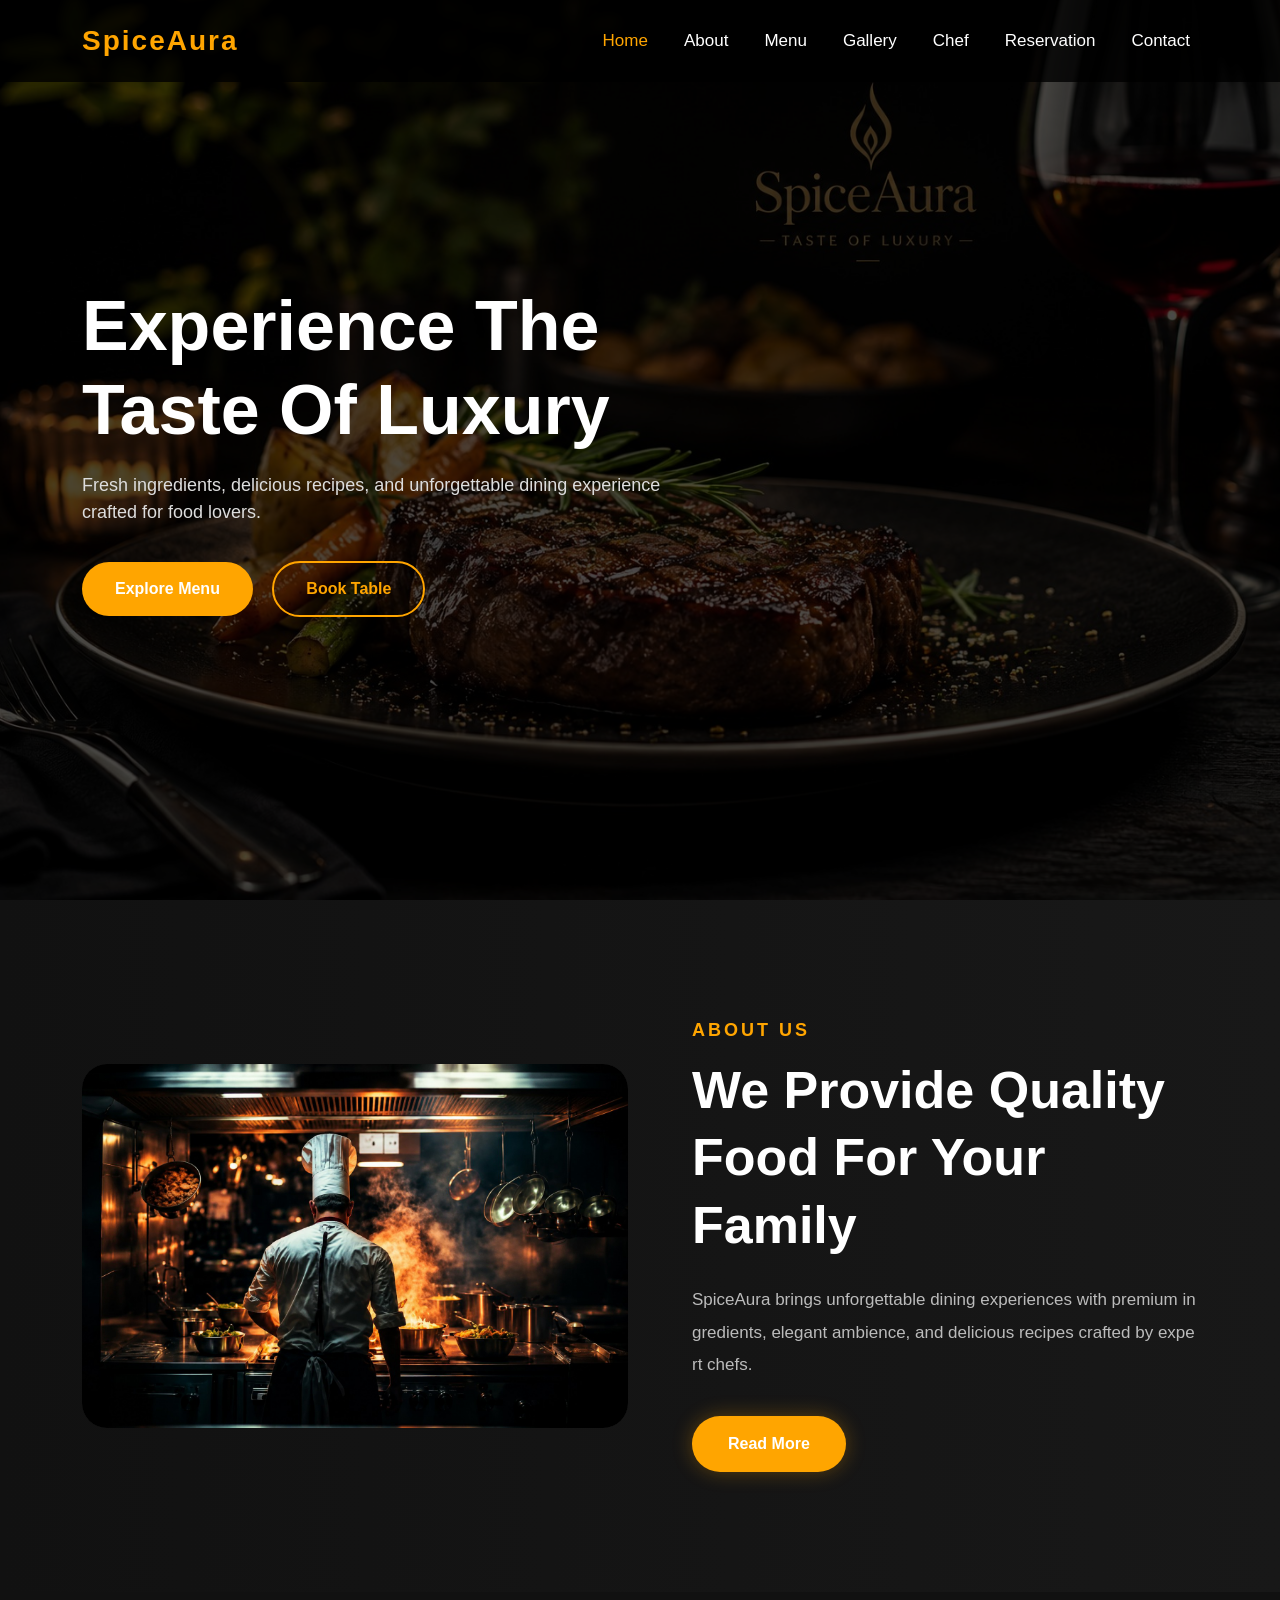
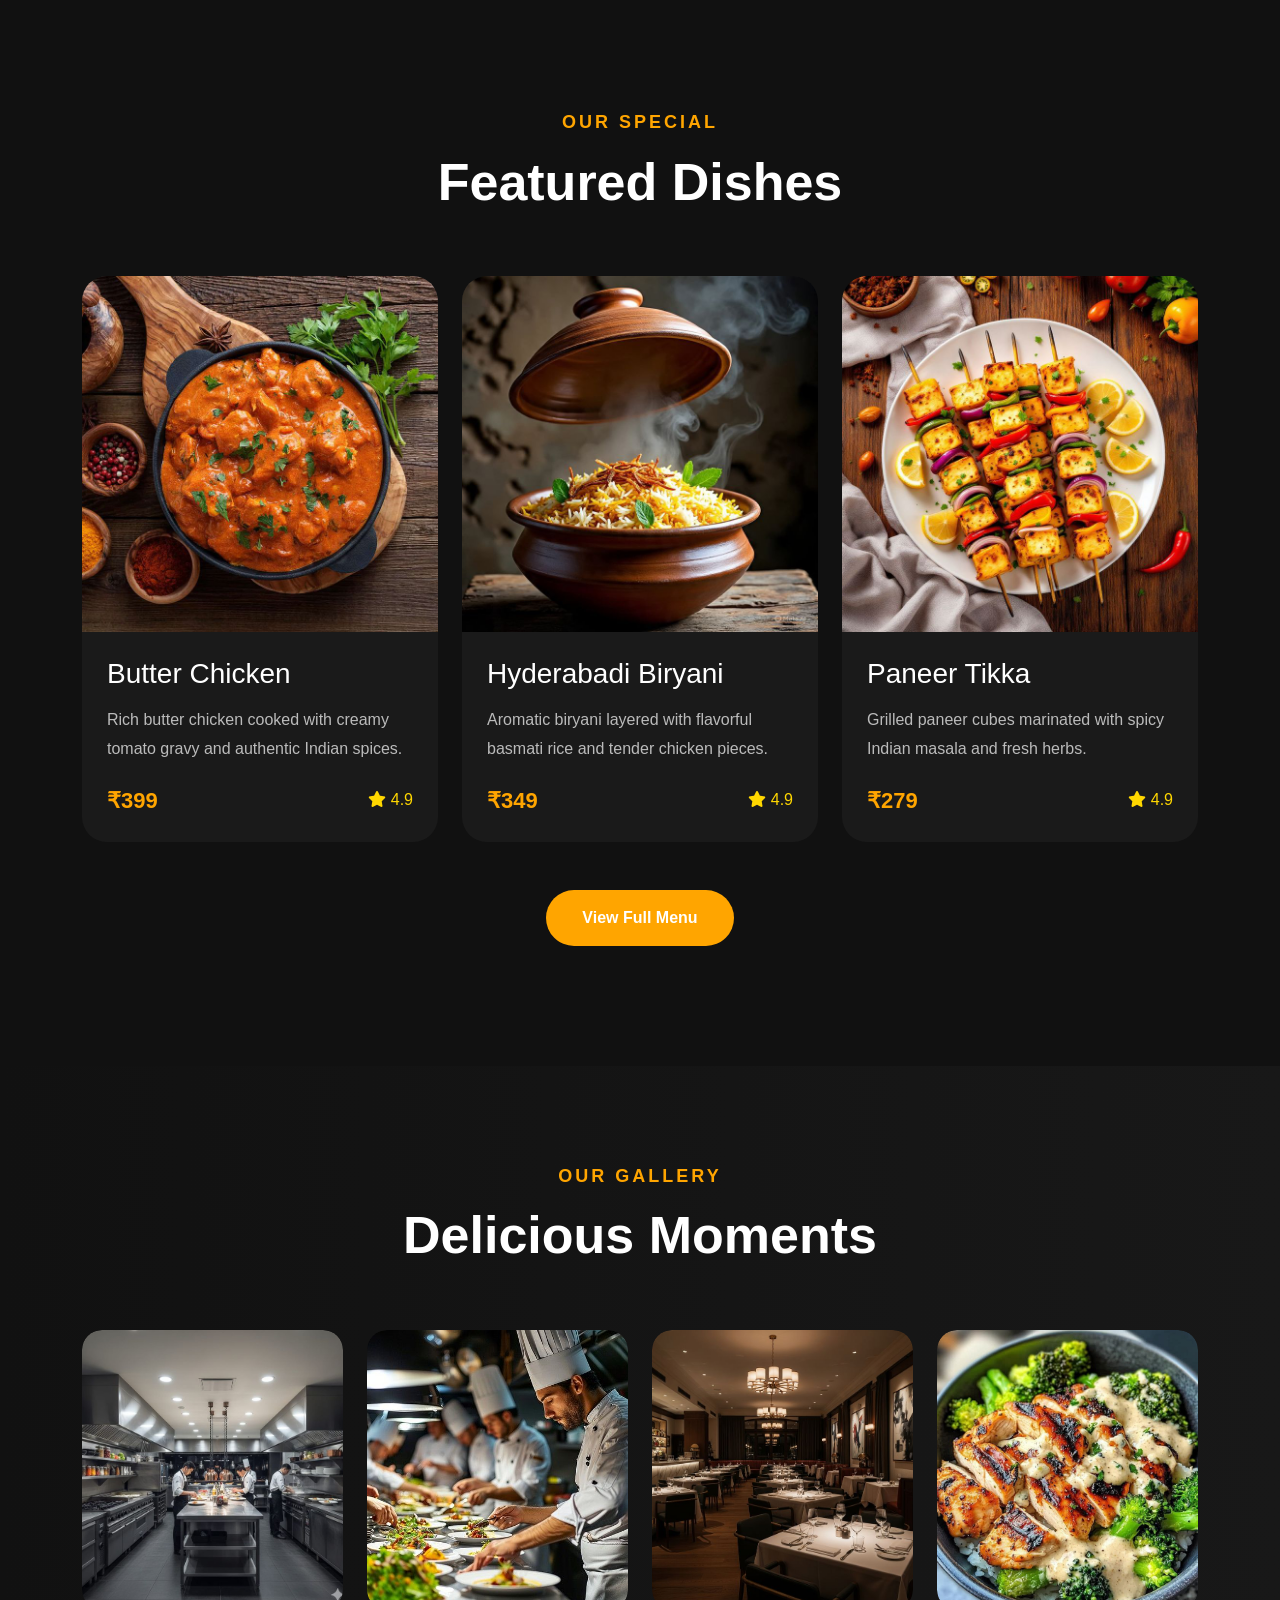
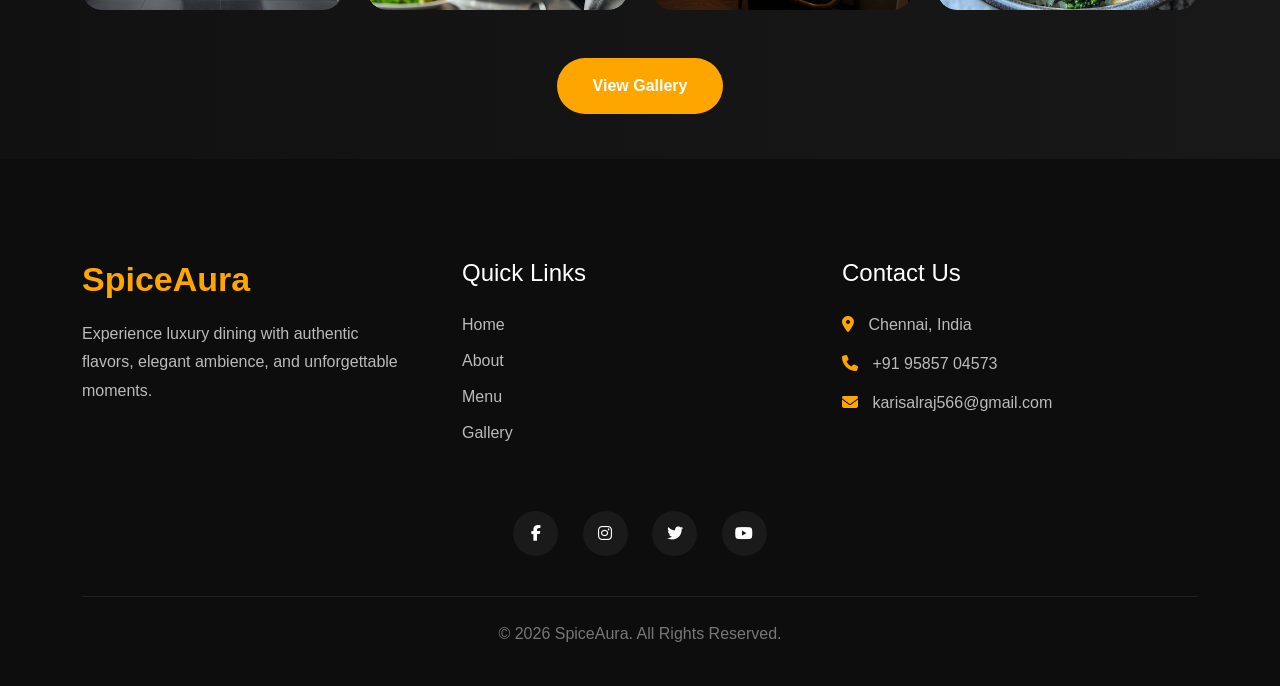
<file: index.html>
<!DOCTYPE html>
<html lang="en">

<head>
    <meta charset="UTF-8">
    <meta name="viewport" content="width=device-width, initial-scale=1.0">

    <title>SpiceAura Restaurant</title>

    <!-- Bootstrap CSS -->
    <link href="https://cdn.jsdelivr.net/npm/bootstrap@5.3.3/dist/css/bootstrap.min.css" rel="stylesheet">

    <!-- Custom CSS -->
    <link rel="stylesheet" href="css/style.css">

    <link rel="stylesheet" href="https://cdnjs.cloudflare.com/ajax/libs/font-awesome/6.5.1/css/all.min.css">
</head>

<body>
    <!-- Navbar Start -->

    <nav class="navbar navbar-expand-lg navbar-dark fixed-top custom-navbar">

        <div class="container">

            <!-- Logo -->

            <a class="navbar-brand logo" href="#">
                SpiceAura
            </a>

            <!-- Mobile Menu Button -->

            <button class="navbar-toggler" type="button" data-bs-toggle="collapse" data-bs-target="#navbarNav">

                <span class="navbar-toggler-icon"></span>

            </button>

            <!-- Navbar Links -->

            <div class="collapse navbar-collapse" id="navbarNav">

                <ul class="navbar-nav ms-auto">

                    <li class="nav-item">
                        <a class="nav-link active" href="index.html">Home</a>
                    </li>

                    <li class="nav-item">
                        <a class="nav-link" href="about.html">About</a>
                    </li>

                    <li class="nav-item">
                        <a class="nav-link" href="menu.html">Menu</a>
                    </li>

                    <li class="nav-item">
                        <a class="nav-link" href="gallery.html">Gallery</a>
                    </li>

                    <li class="nav-item">
                        <a class="nav-link" href="chef.html">Chef</a>
                    </li>

                    <li class="nav-item">
                        <a class="nav-link" href="reservation.html">Reservation</a>
                    </li>

                    <li class="nav-item">
                        <a class="nav-link" href="contact.html">Contact</a>
                    </li>

                </ul>

            </div>

        </div>

    </nav>
    <!-- Mobile Bottom Navbar -->

<div class="mobile-bottom-nav">

    <a href="index.html" class="nav-item-mobile active-mobile">
        <i class="fa-solid fa-house"></i>
        <span>Home</span>
    </a>

    <a href="about.html" class="nav-item-mobile">
        <i class="fa-solid fa-circle-info"></i>
        <span>About</span>
    </a>

    <a href="menu.html" class="nav-item-mobile">
        <i class="fa-solid fa-utensils"></i>
        <span>Menu</span>
    </a>

    <a href="gallery.html" class="nav-item-mobile">
        <i class="fa-solid fa-image"></i>
        <span>Gallery</span>
    </a>

    <a href="chef.html" class="nav-item-mobile">
        <i class="fa-solid fa-user-tie"></i>
        <span>Chef</span>
    </a>

</div>
 <!-- Mobile Bottom Navbar  End -->

<!-- Right Floating Button -->

<div class="floating-wrapper-right">
     <a href="reservation.html" class="floating-btn">

        <i class="fa-solid fa-calendar-check"></i>
    </a>

    <a href="contact.html" class="floating-btn">

        <i class="fa-solid fa-phone"></i>

    </a>

</div>
<!-- Right Floating Button End -->
 
    <!-- Hero Section Start -->

    <section class="hero-section">

        <div class="hero-overlay">

            <div class="container">

                <div class="row align-items-center min-vh-100">

                    <div class="col-lg-7">

                        <h1 class="hero-title">
                            Experience The Taste Of Luxury
                        </h1>

                        <p class="hero-text">
                            Fresh ingredients, delicious recipes, and unforgettable dining experience crafted for food
                            lovers.
                        </p>

                        <div class="hero-buttons">

                            <a href="menu.html" class="btn hero-btn1">
                                Explore Menu
                            </a>

                            <a href="reservation.html" class="btn hero-btn2">
                                Book Table
                            </a>

                        </div>

                    </div>

                </div>

            </div>

        </div>

    </section>

    <!-- Hero Section End -->
    <!-- About Section Start -->

    <section class="about-section">

        <div class="container">

            <div class="row align-items-center">

                <!-- Left Image -->

                <div class="col-lg-6">

                    <div class="about-image">

                        <img src="./images/food/fiery cooking action.jpg" alt="About Image" class="img-fluid">

                    </div>

                </div>

                <!-- Right Content -->

                <div class="col-lg-6">

                    <div class="about-content">

                        <h5 class="section-subtitle">
                            About Us
                        </h5>

                        <h2 class="section-title">
                            We Provide Quality Food For Your Family
                        </h2>

                        <p class="about-text">
                            SpiceAura brings unforgettable dining experiences
                            with premium ingredients, elegant ambience,
                            and delicious recipes crafted by expert chefs.
                        </p>

                        <a href="about.html" class="btn about-btn">
                            Read More
                        </a>

                    </div>

                </div>

            </div>

        </div>

    </section>

    <!-- About Section End -->

    <!-- Featured Dishes Start -->

    <section class="featured-section">

        <div class="container">

            <!-- Section Heading -->

            <div class="section-heading text-center">

                <h5 class="section-subtitle">
                    Our Special
                </h5>

                <h2 class="section-title">
                    Featured Dishes
                </h2>

            </div>

            <div class="row g-4 justify-content-center">

                <!-- Card 1 -->

                <div class="col-lg-4 col-md-6">

                    <div class="food-card">

                        <div class="food-image">

                            <img src="./images/food/Butter Chicken.jpg" alt="Food" class="img-fluid">

                        </div>

                        <div class="food-content">

                            <h3>Butter Chicken</h3>

                            <p>
                                Rich butter chicken cooked with creamy tomato gravy and authentic Indian spices.
                            </p>

                            <div class="food-info">

                                <span class="price">₹399</span>

                                <span class="rating">
                                    <i class="fa-solid fa-star"></i> 4.9
                                </span>

                            </div>

                        </div>

                    </div>

                </div>

                <!-- Card 2 -->

                <div class="col-lg-4 col-md-6">

                    <div class="food-card">

                        <div class="food-image">

                            <img src="./images/food/unique saree vlog.jpg" alt="Food" class="img-fluid">

                        </div>

                        <div class="food-content">

                            <h3>Hyderabadi Biryani</h3>

                            <p>
                                Aromatic biryani layered with flavorful basmati rice and tender chicken pieces.
                            </p>

                            <div class="food-info">

                                <span class="price">₹349</span>

                                <span class="rating">
                                    <i class="fa-solid fa-star"></i> 4.9
                                </span>

                            </div>

                        </div>

                    </div>

                </div>

                <!-- Card 3 -->

                <div class="col-lg-4 col-md-6">

                    <div class="food-card">

                        <div class="food-image">

                            <img src="images/food/Paneer Tikka.jpg" alt="Food" class="img-fluid">

                        </div>

                        <div class="food-content">

                            <h3>Paneer Tikka</h3>

                            <p>
                                Grilled paneer cubes marinated with spicy Indian masala and fresh herbs.
                            </p>

                            <div class="food-info">

                                <span class="price">₹279</span>

                                <span class="rating">
                                    <i class="fa-solid fa-star"></i> 4.9
                                </span>

                            </div>

                        </div>

                    </div>

                </div>

            </div>

            <!-- Button -->

            <div class="text-center mt-5">

                <a href="menu.html" class="btn menu-btn">
                    View Full Menu
                </a>

            </div>

        </div>

    </section>

    <!-- Featured Dishes End -->

    <!-- Gallery Section Start -->

<section class="gallery-section">

    <div class="container">

        <!-- Heading -->

        <div class="section-heading text-center">

            <h5 class="section-subtitle">
                Our Gallery
            </h5>

            <h2 class="section-title">
                Delicious Moments
            </h2>

        </div>

        <!-- Gallery Grid -->

        <div class="row g-4">

            <!-- Image 1 -->

            <div class="col-lg-3 col-md-6">

                <div class="gallery-item">

                    <img src="./images/gallery/kitchen.jpg" alt="Gallery" class="img-fluid">

                </div>

            </div>

            <!-- Image 2 -->

            <div class="col-lg-3 col-md-6">

                <div class="gallery-item">

                    <img src="./images/gallery/Chefs Preparing.jpg" alt="Gallery" class="img-fluid">

                </div>

            </div>

            <!-- Image 3 -->

            <div class="col-lg-3 col-md-6">

                <div class="gallery-item">

                    <img src="./images/gallery/dining tables.jpg" alt="Gallery" class="img-fluid">

                </div>

            </div>

            <!-- Image 4 -->

            <div class="col-lg-3 col-md-6">

                <div class="gallery-item">

                    <img src="./images/gallery/food.jpg" alt="Gallery" class="img-fluid">

                </div>

            </div>

        </div>

        <!-- Button -->

        <div class="text-center mt-5">

            <a href="gallery.html" class="btn gallery-btn">
                View Gallery
            </a>

        </div>

    </div>

</section>

<!-- Gallery Section End -->
 <!-- Footer Start -->

<footer class="footer-section">

    <div class="container">

        <div class="row">

            <!-- Logo & About -->

            <div class="col-lg-4 col-md-6">

                <div class="footer-box">

                    <h2 class="footer-logo">
                        SpiceAura
                    </h2>

                    <p class="footer-text">
                        Experience luxury dining with authentic flavors,
                        elegant ambience, and unforgettable moments.
                    </p>

                </div>

            </div>

            <!-- Quick Links -->

            <div class="col-lg-4 col-md-6">

                <div class="footer-box">

                    <h3 class="footer-title">
                        Quick Links
                    </h3>

                    <ul class="footer-links">

                        <li><a href="index.html">Home</a></li>

                        <li><a href="about.html">About</a></li>

                        <li><a href="menu.html">Menu</a></li>

                        <li><a href="gallery.html">Gallery</a></li>

                    </ul>

                </div>

            </div>

            <!-- Contact -->

            <div class="col-lg-4 col-md-12">

                <div class="footer-box">

                    <h3 class="footer-title">
                        Contact Us
                    </h3>

                    <p class="footer-contact">
                        <i class="fa-solid fa-location-dot"></i>
                        Chennai, India
                    </p>

                    <p class="footer-contact">
                        <i class="fa-solid fa-phone"></i>
                        +91 95857 04573
                    </p>

                    <p class="footer-contact">
                        <i class="fa-solid fa-envelope"></i>
                        karisalraj566@gmail.com
                    </p>

                </div>

            </div>

        </div>

        <!-- Social Icons -->

        <div class="footer-social text-center">

            <a href="https://www.facebook.com/"><i class="fa-brands fa-facebook-f"></i></a>

            <a href="https://www.instagram.com/accounts/login/?hl=en"><i class="fa-brands fa-instagram"></i></a>

            <a href="https://x.com/"><i class="fa-brands fa-twitter"></i></a>

            <a href="https://www.youtube.com/"><i class="fa-brands fa-youtube"></i></a>

        </div>

        <!-- Copyright -->

        <div class="footer-bottom text-center">

            <p>
                © 2026 SpiceAura. All Rights Reserved.
            </p>

        </div>

    </div>

</footer>

<!-- Footer End -->

    <!-- Bootstrap JS -->
    <script src="https://cdn.jsdelivr.net/npm/bootstrap@5.3.3/dist/js/bootstrap.bundle.min.js"></script>

</body>

</html>
</file>
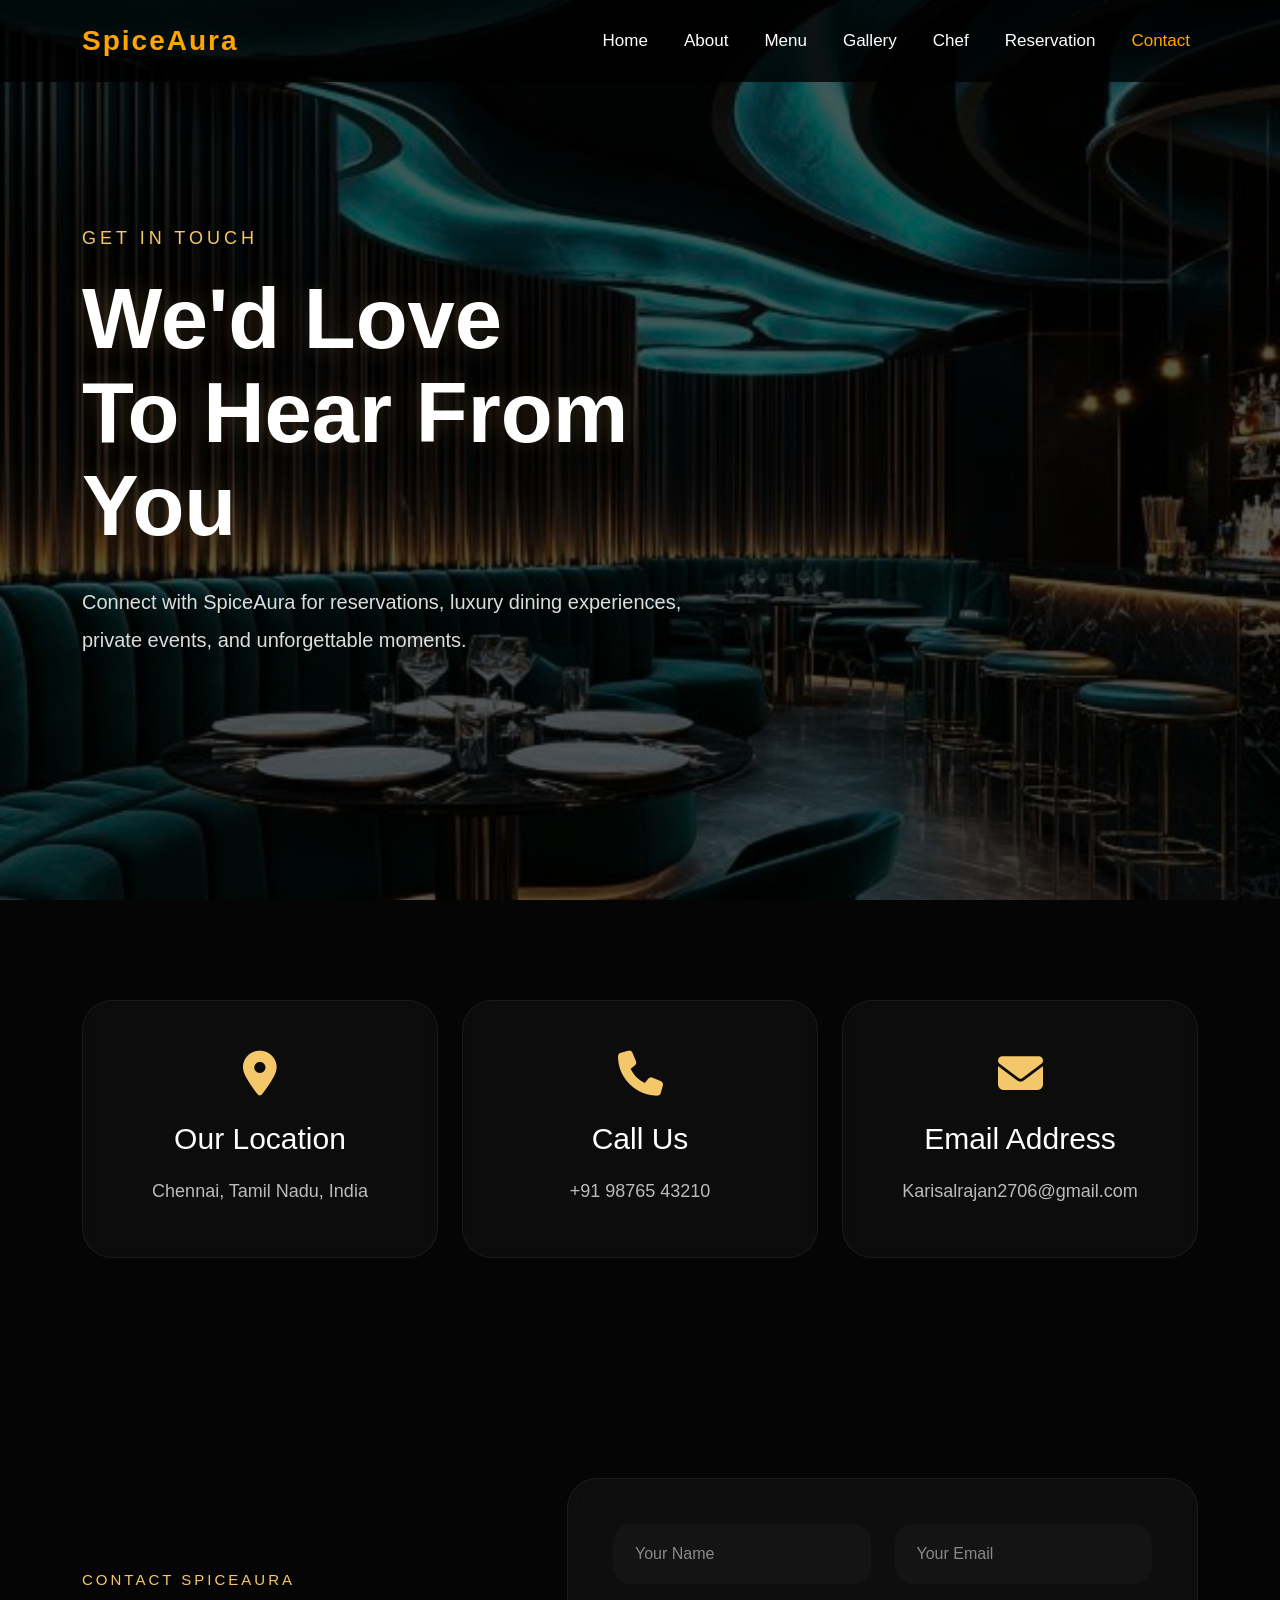
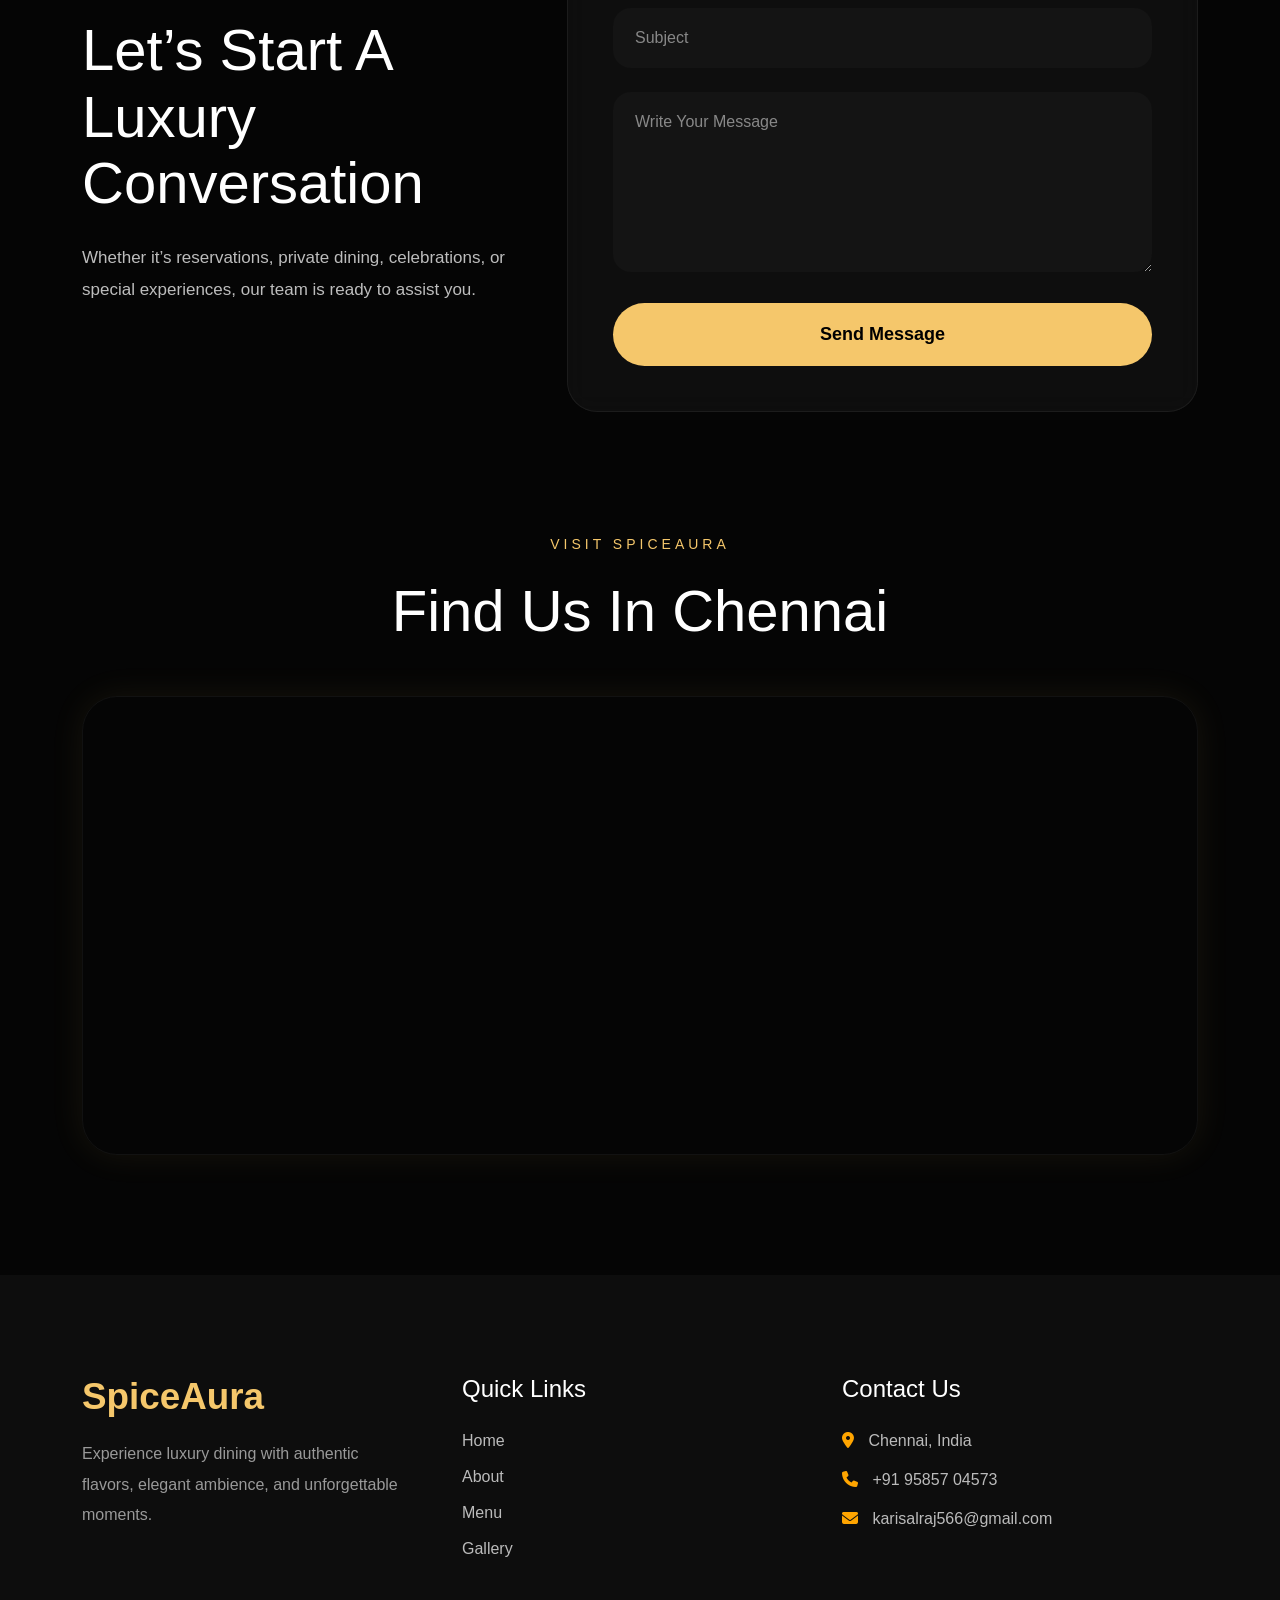
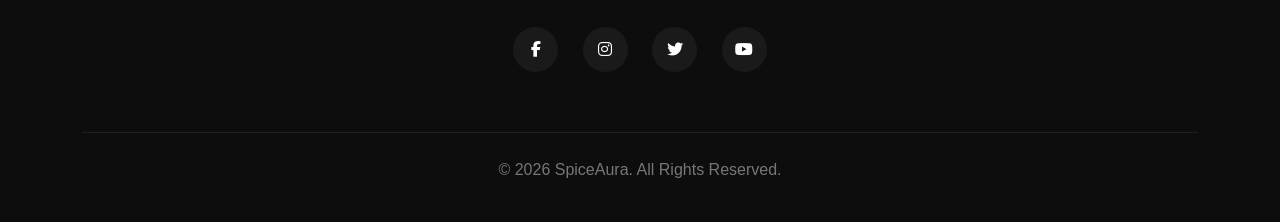
<file: contact.html>
<!DOCTYPE html>
<html lang="en">

<head>
    <meta charset="UTF-8">
    <meta name="viewport" content="width=device-width, initial-scale=1.0">

    <title>SpiceAura Restaurant</title>

    <!-- Bootstrap CSS -->
    <link href="https://cdn.jsdelivr.net/npm/bootstrap@5.3.3/dist/css/bootstrap.min.css" rel="stylesheet">
    <link rel="stylesheet" href="https://cdn.jsdelivr.net/npm/bootstrap-icons@1.11.3/font/bootstrap-icons.min.css">

    <!-- Custom CSS -->
    <link rel="stylesheet" href="./css/style.css">
    <link rel="stylesheet" href="./css/menu.css">
    <link rel="stylesheet" href="./css/gallery.css">
    <link rel="stylesheet" href="./css/contact.css">

    <link rel="stylesheet" href="https://cdnjs.cloudflare.com/ajax/libs/font-awesome/6.5.1/css/all.min.css">
</head>

<body>
    <!-- Navbar Start -->

    <nav class="navbar navbar-expand-lg navbar-dark fixed-top custom-navbar">

        <div class="container">

            <!-- Logo -->

            <a class="navbar-brand logo" href="#">
                SpiceAura
            </a>

            <!-- Mobile Menu Button -->

            <button class="navbar-toggler" type="button" data-bs-toggle="collapse" data-bs-target="#navbarNav">

                <span class="navbar-toggler-icon"></span>

            </button>

            <!-- Navbar Links -->

            <div class="collapse navbar-collapse" id="navbarNav">

                <ul class="navbar-nav ms-auto">

                    <li class="nav-item">
                        <a class="nav-link " href="index.html">Home</a>
                    </li>

                    <li class="nav-item">
                        <a class="nav-link" href="about.html">About</a>
                    </li>

                    <li class="nav-item">
                        <a class="nav-link" href="menu.html">Menu</a>
                    </li>

                    <li class="nav-item">
                        <a class="nav-link " href="gallery.html">Gallery</a>
                    </li>

                    <li class="nav-item">
                        <a class="nav-link " href="chef.html">Chef</a>
                    </li>

                    <li class="nav-item">
                        <a class="nav-link" href="reservation.html">Reservation</a>
                    </li>

                    <li class="nav-item">
                        <a class="nav-link active" href="contact.html">Contact</a>
                    </li>

                </ul>

            </div>

        </div>

    </nav>
    <!-- Mobile Bottom Navbar -->

    <div class="mobile-bottom-nav">

        <a href="index.html" class="nav-item-mobile ">
            <i class="fa-solid fa-house"></i>
            <span>Home</span>
        </a>

        <a href="about.html" class="nav-item-mobile">
            <i class="fa-solid fa-circle-info"></i>
            <span>About</span>
        </a>

        <a href="menu.html" class="nav-item-mobile">
            <i class="fa-solid fa-utensils"></i>
            <span>Menu</span>
        </a>

        <a href="gallery.html" class="nav-item-mobile">
            <i class="fa-solid fa-image"></i>
            <span>Gallery</span>
        </a>

        <a href="chef.html" class="nav-item-mobile ">
            <i class="fa-solid fa-user-tie"></i>
            <span>Chef</span>
        </a>

    </div>
    <!-- Mobile Bottom Navbar  End -->

    <!-- Right Floating Button -->

    <div class="floating-wrapper-right">
        <a href="reservation.html" class="floating-btn">

            <i class="fa-solid fa-calendar-check"></i>
        </a>

        <a href="contact.html" class="floating-btn active-floating">

            <i class="fa-solid fa-phone"></i>

        </a>

    </div>
    <!-- Right Floating Button End -->
    <!-- Navbar End -->
    <!-- CONTACT HERO SECTION -->

    <section class="contact-hero">

        <div class="contact-overlay"></div>

        <div class="container">

            <div class="contact-content">

                <p class="contact-tag">
                    GET IN TOUCH
                </p>

                <h1>
                    We'd Love <br>
                    To Hear From You
                </h1>

                <p class="contact-text">
                    Connect with SpiceAura for reservations, luxury dining
                    experiences, private events, and unforgettable moments.
                </p>

            </div>

        </div>

    </section>
    <!-- CONTACT INFO SECTION -->

    <section class="contact-info-section">

        <div class="container">

            <div class="row g-4">

                <!-- CARD 1 -->

                <div class="col-lg-4 col-md-6">

                    <div class="contact-card">

                        <i class="fa-solid fa-location-dot"></i>

                        <h3>Our Location</h3>

                        <p>
                            Chennai, Tamil Nadu, India
                        </p>

                    </div>

                </div>

                <!-- CARD 2 -->

                <div class="col-lg-4 col-md-6">

                    <div class="contact-card">

                        <i class="fa-solid fa-phone"></i>

                        <h3>Call Us</h3>

                        <p>
                            +91 98765 43210
                        </p>

                    </div>

                </div>

                <!-- CARD 3 -->

                <div class="col-lg-4 col-md-12">

                    <div class="contact-card">

                        <i class="fa-solid fa-envelope"></i>

                        <h3>Email Address</h3>

                        <p>
                            Karisalrajan2706@gmail.com
                        </p>

                    </div>

                </div>

            </div>

        </div>

    </section>
    <!-- CONTACT FORM SECTION -->

    <section class="contact-form-section">

        <div class="container">

            <div class="row align-items-center g-5">

                <!-- LEFT -->

                <div class="col-lg-5">

                    <div class="contact-left">

                        <span>CONTACT SPICEAURA</span>

                        <h2>
                            Let’s Start A Luxury Conversation
                        </h2>

                        <p>
                            Whether it’s reservations, private dining,
                            celebrations, or special experiences,
                            our team is ready to assist you.
                        </p>

                    </div>

                </div>

                <!-- RIGHT -->

                <div class="col-lg-7">

                    <div class="contact-form-box">

                        <form>

                            <div class="row g-4">

                                <div class="col-md-6">

                                    <input type="text" placeholder="Your Name">

                                </div>

                                <div class="col-md-6">

                                    <input type="email" placeholder="Your Email">

                                </div>

                                <div class="col-md-12">

                                    <input type="text" placeholder="Subject">

                                </div>

                                <div class="col-md-12">

                                    <textarea rows="6" placeholder="Write Your Message"></textarea>

                                </div>

                                <div class="col-md-12">

                                    <button type="submit">
                                        Send Message
                                    </button>

                                </div>

                            </div>

                        </form>

                    </div>

                </div>

            </div>

        </div>

    </section>
    <!-- ================= MAP SECTION ================= -->

    <section class="map-section">

        <div class="container">

            <!-- HEADING -->

            <div class="map-title text-center">

                <span>VISIT SPICEAURA</span>

                <h2>Find Us In Chennai</h2>

            </div>

            <!-- MAP -->

            <div class="map-wrapper">

                <iframe
                    src="https://www.google.com/maps/embed?pb=!1m18!1m12!1m3!1d268190.20406948583!2d80.04386198483355!3d13.047473317685949!2m3!1f0!2f0!3f0!3m2!1i1024!2i768!4f13.1!3m3!1m2!1s0x3a5265ea4f7d3361%3A0x6e61a70b6863d433!2sChennai%2C%20Tamil%20Nadu!5e1!3m2!1sen!2sin!4v1779480587640!5m2!1sen!2sin"
                    style="border:0;" allowfullscreen="" loading="lazy"
                    referrerpolicy="no-referrer-when-downgrade"></iframe>

            </div>

        </div>

    </section>
    <!-- Footer Start -->

    <footer class="footer-section">

        <div class="container">

            <div class="row">

                <!-- Logo & About -->

                <div class="col-lg-4 col-md-6">

                    <div class="footer-box">

                        <h2 class="footer-logo">
                            SpiceAura
                        </h2>

                        <p class="footer-text">
                            Experience luxury dining with authentic flavors,
                            elegant ambience, and unforgettable moments.
                        </p>

                    </div>

                </div>

                <!-- Quick Links -->

                <div class="col-lg-4 col-md-6">

                    <div class="footer-box">

                        <h3 class="footer-title">
                            Quick Links
                        </h3>

                        <ul class="footer-links">

                            <li><a href="index.html">Home</a></li>

                            <li><a href="about.html">About</a></li>

                            <li><a href="menu.html">Menu</a></li>

                            <li><a href="gallery.html">Gallery</a></li>

                        </ul>

                    </div>

                </div>

                <!-- Contact -->

                <div class="col-lg-4 col-md-12">

                    <div class="footer-box">

                        <h3 class="footer-title">
                            Contact Us
                        </h3>

                        <p class="footer-contact">
                            <i class="fa-solid fa-location-dot"></i>
                            Chennai, India
                        </p>

                        <p class="footer-contact">
                            <i class="fa-solid fa-phone"></i>
                            +91 95857 04573
                        </p>

                        <p class="footer-contact">
                            <i class="fa-solid fa-envelope"></i>
                            karisalraj566@gmail.com
                        </p>

                    </div>

                </div>

            </div>

            <!-- Social Icons -->

            <div class="footer-social text-center">

                <a href="https://www.facebook.com/"><i class="fa-brands fa-facebook-f"></i></a>

                <a href="https://www.instagram.com/accounts/login/?hl=en"><i class="fa-brands fa-instagram"></i></a>

                <a href="https://x.com/"><i class="fa-brands fa-twitter"></i></a>

                <a href="https://www.youtube.com/"><i class="fa-brands fa-youtube"></i></a>

            </div>

            <!-- Copyright -->

            <div class="footer-bottom text-center">

                <p>
                    © 2026 SpiceAura. All Rights Reserved.
                </p>

            </div>

        </div>

    </footer>

    <!-- Bootstrap JS -->
    <script src="https://cdn.jsdelivr.net/npm/bootstrap@5.3.3/dist/js/bootstrap.bundle.min.js"></script>

</body>
</file>
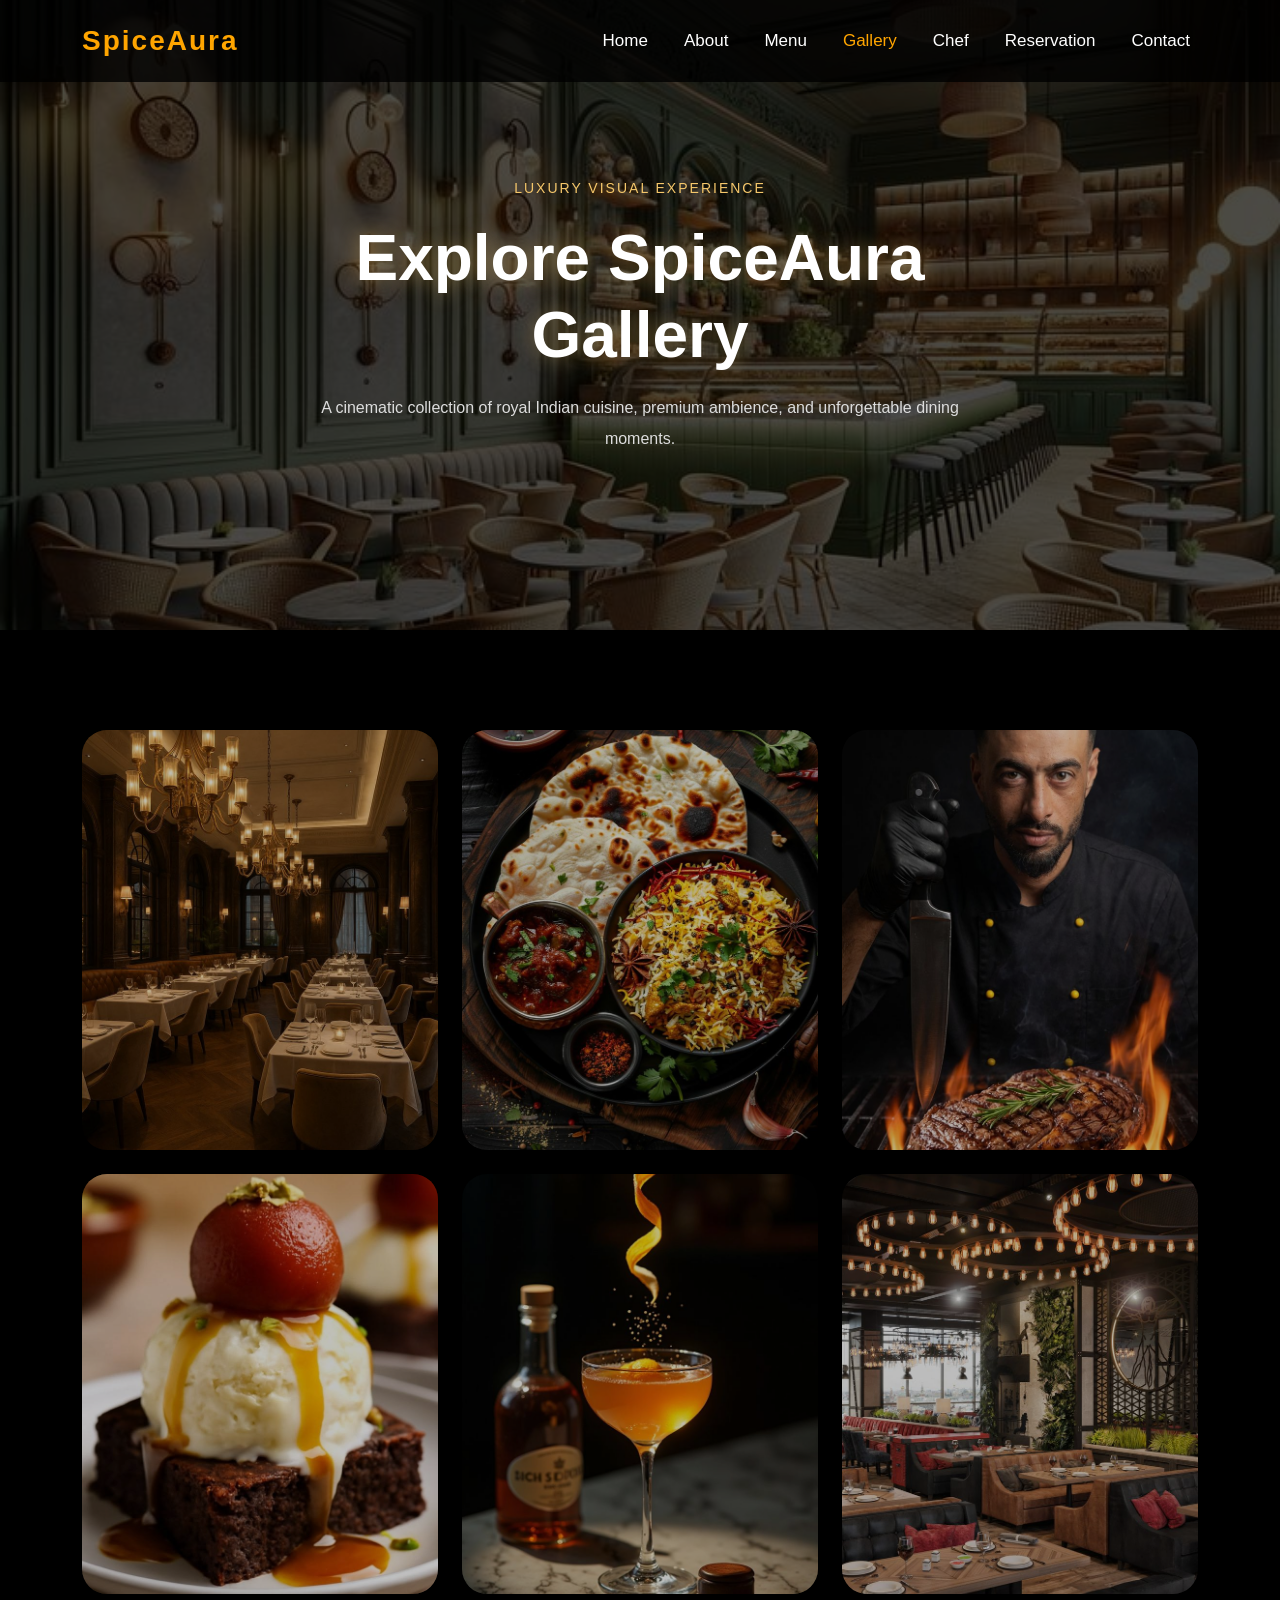
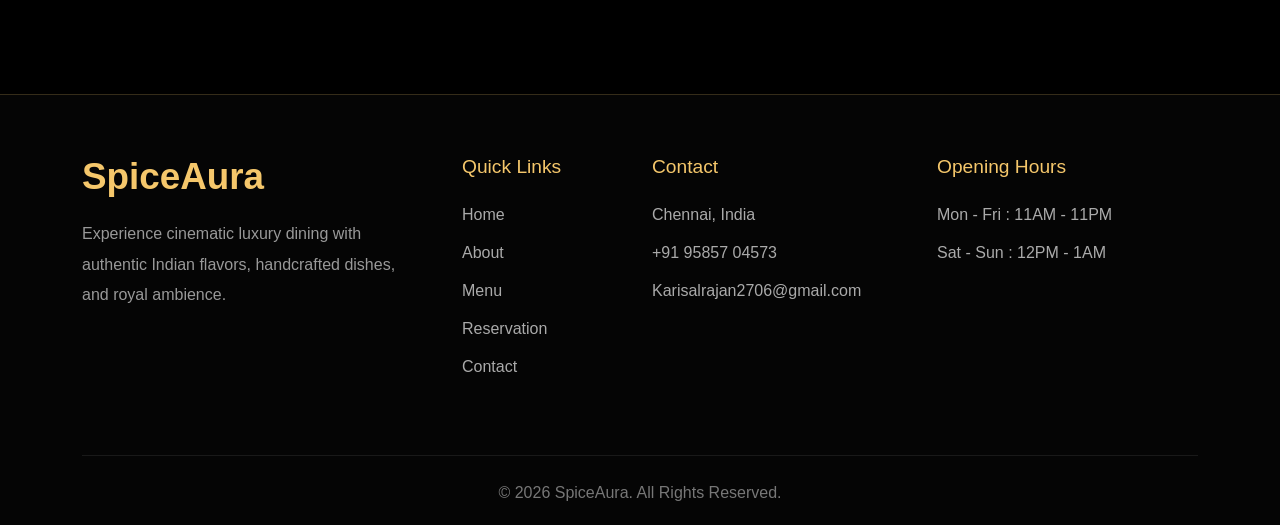
<file: gallery.html>
<!DOCTYPE html>
<html lang="en">

<head>
    <meta charset="UTF-8">
    <meta name="viewport" content="width=device-width, initial-scale=1.0">

    <title>SpiceAura Restaurant</title>

    <!-- Bootstrap CSS -->
    <link href="https://cdn.jsdelivr.net/npm/bootstrap@5.3.3/dist/css/bootstrap.min.css" rel="stylesheet">

    <!-- Custom CSS -->
    <link rel="stylesheet" href="./css/style.css">
    <link rel="stylesheet" href="./css/menu.css">
     <link rel="stylesheet" href="./css/gallery.css">

    <link rel="stylesheet" href="https://cdnjs.cloudflare.com/ajax/libs/font-awesome/6.5.1/css/all.min.css">
</head>
<body>
    <!-- Navbar Start -->

    <nav class="navbar navbar-expand-lg navbar-dark fixed-top custom-navbar">

        <div class="container">

            <!-- Logo -->

            <a class="navbar-brand logo" href="#">
                SpiceAura
            </a>

            <!-- Mobile Menu Button -->

            <button class="navbar-toggler" type="button" data-bs-toggle="collapse" data-bs-target="#navbarNav">

                <span class="navbar-toggler-icon"></span>

            </button>

            <!-- Navbar Links -->

            <div class="collapse navbar-collapse" id="navbarNav">

                <ul class="navbar-nav ms-auto">

                    <li class="nav-item">
                        <a class="nav-link " href="index.html">Home</a>
                    </li>

                    <li class="nav-item">
                        <a class="nav-link" href="about.html">About</a>
                    </li>

                    <li class="nav-item">
                        <a class="nav-link" href="menu.html">Menu</a>
                    </li>

                    <li class="nav-item">
                        <a class="nav-link active" href="gallery.html">Gallery</a>
                    </li>

                    <li class="nav-item">
                        <a class="nav-link" href="chef.html">Chef</a>
                    </li>

                    <li class="nav-item">
                        <a class="nav-link" href="reservation.html">Reservation</a>
                    </li>

                    <li class="nav-item">
                        <a class="nav-link" href="contact.html">Contact</a>
                    </li>

                </ul>

            </div>

        </div>

    </nav>
    <!-- Mobile Bottom Navbar -->

<div class="mobile-bottom-nav">

    <a href="index.html" class="nav-item-mobile ">
        <i class="fa-solid fa-house"></i>
        <span>Home</span>
    </a>

    <a href="about.html" class="nav-item-mobile">
        <i class="fa-solid fa-circle-info"></i>
        <span>About</span>
    </a>

    <a href="menu.html" class="nav-item-mobile">
        <i class="fa-solid fa-utensils"></i>
        <span>Menu</span>
    </a>

    <a href="gallery.html" class="nav-item-mobile active-mobile">
        <i class="fa-solid fa-image"></i>
        <span>Gallery</span>
    </a>

    <a href="chef.html" class="nav-item-mobile">
        <i class="fa-solid fa-user-tie"></i>
        <span>Chef</span>
    </a>

</div>
 <!-- Mobile Bottom Navbar  End -->

<!-- Right Floating Button -->

<div class="floating-wrapper-right">
     <a href="reservation.html" class="floating-btn">

        <i class="fa-solid fa-calendar-check"></i>
    </a>

    <a href="contact.html" class="floating-btn">

        <i class="fa-solid fa-phone"></i>

    </a>

</div>
<!-- Right Floating Button End -->
<!-- Navbar End -->
 <!-- ================= GALLERY HERO ================= -->

<section class="gallery-hero">

    <div class="gallery-overlay"></div>

    <div class="container">

        <div class="gallery-content">

            <span>
                Luxury Visual Experience
            </span>

            <h1>
                Explore SpiceAura Gallery
            </h1>

            <p>
                A cinematic collection of royal Indian cuisine,
                premium ambience, and unforgettable dining moments.
            </p>

        </div>

    </div>

</section>
<section class="gallery-grid-section">
    <div class="container">

    <div class="row g-4">

        <div class="col-lg-4 col-md-6">

            <div class="gallery-card">

                <img src="./images/gallery/design _ restaurant_.jpg" class="img-fluid" alt="Gallery Image">

            </div>

        </div>

        <div class="col-lg-4 col-md-6">

            <div class="gallery-card">

                <img src="./images/gallery/indian Fine Dining.jpg" class="img-fluid" alt="Gallery Image">

            </div>

        </div>

        <div class="col-lg-4 col-md-6">

            <div class="gallery-card">

                <img src="./images/gallery/Culinary Chef.jpg" class="img-fluid" alt="Gallery Image">

            </div>

        </div>

        <div class="col-lg-4 col-md-6">

            <div class="gallery-card">

                <img src="./images/gallery/Indian Desserts.jpg" class="img-fluid" alt="Gallery Image">

            </div>

        </div>

        <div class="col-lg-4 col-md-6">

            <div class="gallery-card">

                <img src="./images/gallery/Mocktails _Drinks.jpg" class="img-fluid" alt="Gallery Image">

            </div>

        </div>

        <div class="col-lg-4 col-md-6">

            <div class="gallery-card">

                <img src="./images/gallery/Royal Indian Ambience.jpg" class="img-fluid" alt="Gallery Image">

            </div>

        </div>

    </div>

</div>

</section>
<!-- ================= FOOTER ================= -->

<footer class="footer">

    <div class="container">

        <div class="row gy-5">

            <!-- LOGO -->

            <div class="col-lg-4 col-md-6">

                <h2 class="footer-logo">
                    SpiceAura
                </h2>

                <p class="footer-text">
                    Experience cinematic luxury dining with authentic Indian flavors, handcrafted dishes, and royal ambience.
                </p>

            </div>

            <!-- QUICK LINKS -->

            <div class="col-lg-2 col-md-6">

                <h4>Quick Links</h4>

                <ul>

                    <li><a href="index.html">Home</a></li>

                    <li><a href="about.html">About</a></li>

                    <li><a href="menu.html">Menu</a></li>

                    <li><a href="reservation.html">Reservation</a></li>

                    <li><a href="contact.html">Contact</a></li>

                </ul>

            </div>

            <!-- CONTACT -->

            <div class="col-lg-3 col-md-6">

                <h4>Contact</h4>

                <ul>

                    <li>Chennai, India</li>

                    <li>+91 95857 04573</li>

                    <li>Karisalrajan2706@gmail.com</li>

                </ul>

            </div>

            <!-- OPENING HOURS -->

            <div class="col-lg-3 col-md-6">

                <h4>Opening Hours</h4>

                <ul>

                    <li>Mon - Fri : 11AM - 11PM</li>

                    <li>Sat - Sun : 12PM - 1AM</li>

                </ul>

            </div>

        </div>

        <!-- COPYRIGHT -->

        <div class="footer-bottom">

            <p>
                © 2026 SpiceAura. All Rights Reserved.
            </p>

        </div>

    </div>

</footer>




  <!-- Bootstrap JS -->
    <script src="https://cdn.jsdelivr.net/npm/bootstrap@5.3.3/dist/js/bootstrap.bundle.min.js"></script>

</body>
</file>
<file: css/style.css>
/* =========================
   Global Styles
========================= */

* {
    margin: 0;
    padding: 0;
    box-sizing: border-box;
}

body {
    background-color: #111;
    color: white;
    font-family: Arial, Helvetica, sans-serif;
}


/* =========================
   Navbar
========================= */

.custom-navbar {
    background-color: rgba(0, 0, 0, 0.8);
    padding: 15px 0;
}

.logo {
    font-size: 28px;
    font-weight: bold;
    color: orange !important;
    letter-spacing: 2px;
}

.navbar-nav .nav-link {
    color: white !important;
    margin-left: 20px;
    font-size: 17px;
    transition: 0.3s;
}

.navbar-nav .nav-link:hover {
    color: orange !important;
}

.navbar-nav .nav-link.active {
    color: orange !important;
}


/* =========================
   Mobile Bottom Navbar
========================= */

.mobile-bottom-nav {
    display: none;
}

/* Floating Buttons */
.floating-wrapper-right {
    display: none;
}

/* =========================
   Hero Section
========================= */

.hero-section {
    background: url('../images/hero/hero-bg.jpg');
    background-size: cover;
    background-repeat: no-repeat;
    background-position: center;
    height: 100vh;
    position: relative;
}

.hero-overlay {
    width: 100%;
    height: 100%;
    background-color: rgba(0, 0, 0, 0.7);
    display: flex;
    align-items: center;
}

.hero-title {
    font-size: 70px;
    font-weight: 700;
    line-height: 1.2;
    color: white;
}

.hero-text {
    font-size: 18px;
    color: #ddd;
    margin-top: 20px;
    margin-bottom: 35px;
    max-width: 600px;
}

.hero-btn1 {
    background-color: orange;
    color: white;
    padding: 14px 32px;
    border-radius: 50px;
    margin-right: 15px;
    font-weight: 600;
}

.hero-btn1:hover {
    background-color: white;
    color: black;
}

.hero-btn2 {
    border: 2px solid orange;
    color: orange;
    padding: 14px 32px;
    border-radius: 50px;
    font-weight: 600;
}

.hero-btn2:hover {
    background-color: orange;
    color: white;
}

/* =========================
   About Section
========================= */

.about-section {
    padding: 120px 0;
    background: linear-gradient(to right, #111, #181818);
    overflow: hidden;
}

/* About Image */

.about-image {
    position: relative;
    overflow: hidden;
    border-radius: 25px;
}

.about-image img {
    width: 100%;
    border-radius: 25px;
    transition: 0.5s;
    box-shadow: 0 0 30px rgba(0, 0, 0, 0.5);
}

/* Image Hover */

.about-image:hover img {
    transform: scale(1.08);
}

/* About Content */

.about-content {
    padding-left: 40px;
}

.section-subtitle {
    color: orange;
    font-size: 18px;
    margin-bottom: 15px;
    text-transform: uppercase;
    letter-spacing: 3px;
    font-weight: 600;
}

.section-title {
    font-size: 52px;
    font-weight: 700;
    margin-bottom: 25px;
    line-height: 1.3;
    color: white;
}

.about-text {
    color: #bbb;
    font-size: 17px;
    line-height: 1.9;
    margin-bottom: 35px;
    line-break: anywhere;
}

/* About Button */

.about-btn {
    background-color: orange;
    color: white;
    padding: 15px 35px;
    border-radius: 50px;
    font-weight: 600;
    transition: 0.4s;
    box-shadow: 0 0 20px rgba(255, 165, 0, 0.3);
}

.about-btn:hover {
    background-color: white;
    color: black;
    transform: translateY(-5px);
}

/* =========================
   Featured Dishes
========================= */

.featured-section {
    padding: 120px 0;
    background-color: #111;
}

.section-heading {
    margin-bottom: 60px;
}

/* Food Card */

.food-card {
    background-color: #1a1a1a;
    border-radius: 25px;
    overflow: hidden;
    transition: 0.4s;
    height: 100%;
}

.food-card:hover {
    transform: translateY(-10px);
    box-shadow: 0 0 25px rgba(255, 165, 0, 0.15);
}

/* Food Image */

.food-image {
    overflow: hidden;
}

.food-image img {
    width: 100%;
    transition: 0.5s;
}

.food-card:hover .food-image img {
    transform: scale(1.1);
}

/* Food Content */

.food-content {
    padding: 25px;
}

.food-content h3 {
    font-size: 28px;
    margin-bottom: 15px;
    color: white;
}

.food-content p {
    color: #bbb;
    line-height: 1.8;
    margin-bottom: 20px;
}

/* Food Info */

.food-info {
    display: flex;
    justify-content: space-between;
    align-items: center;
}

.price {
    color: orange;
    font-size: 22px;
    font-weight: 700;
}

.rating {
    color: gold;
    font-size: 16px;
}

/* Menu Button */

.menu-btn {
    background-color: orange;
    color: white;
    padding: 15px 35px;
    border-radius: 50px;
    font-weight: 600;
}

.menu-btn:hover {
    background-color: white;
    color: black;
}

/* =========================
   Gallery Section
========================= */

.gallery-section {
    padding: 100px 0 45px;
    background: linear-gradient(to right, #111, #181818);
}

/* Gallery Item */

.gallery-item {
    overflow: hidden;
    border-radius: 20px;
    position: relative;
}

.gallery-item img {
    width: 100%;
    height: 280px;
    object-fit: cover;
    transition: 0.5s;
    border-radius: 20px;
}

/* Hover Effect */

.gallery-item:hover img {
    transform: scale(1.1);
}

/* Gallery Button */

.gallery-btn {
    background-color: orange;
    color: white;
    padding: 15px 35px;
    border-radius: 50px;
    font-weight: 600;
}

.gallery-btn:hover {
    background-color: white;
    color: black;
}

/* =========================
   Footer Section
========================= */

.footer-section {
    background-color: #0d0d0d;
    padding: 100px 0 40px;
}

.footer-logo {
    color: orange;
    font-size: 34px;
    font-weight: 700;
    margin-bottom: 20px;
}

.footer-text {
    color: #bbb;
    line-height: 1.8;
    max-width: 320px;
}

.footer-title {
    color: white;
    font-size: 24px;
    margin-bottom: 25px;
}

.footer-links {
    list-style: none;
    padding: 0;
}

.footer-links li {
    margin-bottom: 12px;
}

.footer-links li a {
    color: #bbb;
    text-decoration: none;
    transition: 0.3s;
}

.footer-links li a:hover {
    color: orange;
    padding-left: 5px;
}

.footer-contact {
    color: #bbb;
    margin-bottom: 15px;
}

.footer-contact i {
    color: orange;
    margin-right: 10px;
}

/* Social Icons */

.footer-social {
    margin-top: 50px;
}

.footer-social a {
    width: 45px;
    height: 45px;
    background-color: #1a1a1a;
    color: white;
    display: inline-flex;
    justify-content: center;
    align-items: center;
    border-radius: 50%;
    margin: 0 10px;
    text-decoration: none;
    transition: 0.4s;
}

.footer-social a:hover {
    background-color: orange;
    transform: translateY(-5px);
}

/* Bottom */

.footer-bottom {
    margin-top: 40px;
    border-top: 1px solid #222;
    padding-top: 25px;
}

.footer-bottom p {
    color: #777;
    margin: 0;
}


/* =========================
   Tablet Responsive
========================= */

@media(max-width:991px) {

    /* Navbar */

    .custom-navbar {
        background-color: black;
    }

    .navbar-collapse {
        background-color: #1a1a1a;
        padding: 20px;
        margin-top: 15px;
        border-radius: 10px;
        text-align: center;
    }

    .navbar-nav .nav-link {
        margin: 10px 0;
        font-size: 18px;
    }

    /* Hero */

    .hero-title {
        font-size: 50px;
    }

    .hero-text {
        font-size: 16px;
    }

    /* =========================
       About Section
    ========================= */
    .about-section {
        padding: 90px 30px;
    }

    .section-title {
        font-size: 40px;
    }

    .about-content {
        padding-left: 20px;
    }

    .section-subtitle {
        padding-top: 20px;
    }

    /* =========================
      Featured Dishes
    ========================= */
    .featured-section {
        padding: 90px 30px;
    }

    /* =========================
   Gallery Section
========================= */
    .gallery-section {
        padding: 90px 30px;
    }

    /* =========================
   Footer Section
========================= */
    .footer-section {
        padding: 80px 30px 40px;
    }

    .footer-box {
        margin-bottom: 40px;
    }

    .footer-section .row {
        row-gap: 30px;
    }


}


/* =========================
   Mobile Responsive
========================= */

@media(max-width:576px) {

    /* Hide Top Navbar */

    .navbar-nav,
    .navbar-toggler {
        display: none;
    }

    /* Hero Section */

    .hero-section {
        text-align: center;
        padding: 0 10px;
        background-position: 65% center;
        background-size: cover;
        background-repeat: no-repeat;
    }

    .hero-title {
        font-size: 45px;
        line-height: 1.3;
        line-break: anywhere;
    }

    .hero-text {
        font-size: 15px;
        margin-bottom: 25px;
    }

    /* Hero Buttons */

    .hero-buttons {
        display: flex;
        flex-direction: column;
        gap: 15px;
    }

    .hero-btn1,
    .hero-btn2 {
        width: 100%;
        margin-right: 0;
    }

    /* Bottom Mobile Navbar */

    .mobile-bottom-nav {
        display: flex;
        justify-content: space-around;
        align-items: center;
        position: fixed;
        bottom: 15px;
        left: 50%;
        transform: translateX(-50%);
        width: 92%;
        background-color: #1b1b1b;
        padding: 12px 10px;
        border-radius: 40px;
        z-index: 999;
        box-shadow: 0 0 20px rgba(0, 0, 0, 0.4);
    }

    .nav-item-mobile {
        position: relative;
        text-decoration: none;
        color: #aaa;
        display: flex;
        flex-direction: column;
        align-items: center;
        font-size: 13px;
        transition: 0.3s;
    }


    .nav-item-mobile i {
        font-size: 20px;
        margin-bottom: 5px;
    }

    .active-mobile {
        color: white !important;
    }

    .active-mobile i {
        background-color: orange;
        width: 55px;
        height: 55px;
        border-radius: 50%;
        display: flex;
        justify-content: center;
        align-items: center;
        margin-top: -40px;
        border: 5px solid #111;
        box-shadow: 0 0 15px rgba(255, 165, 0, 0.5);
    }

    /* =========================
       About Section
    ========================= */
    .about-section {
        text-align: center;
        padding: 70px 20px;
    }

    .about-image {
        margin-bottom: 40px;
    }

    .section-title {
        font-size: 34px;

    }

    .about-content {
        padding-left: 0;
    }

    .about-text {
        font-size: 15px;
    }

    .about-btn {
        width: 100%;
    }

    .about-image img {
        width: 100%;
        height: 300px;
        object-fit: cover;
    }

    /* =========================
   Featured Dishes
========================= */
    .featured-section {
        padding: 70px 20px;
    }

    .food-content h3 {
        font-size: 24px;
    }

    .menu-btn {
        width: 100%;
    }

    .section-heading .section-title {
        font-size: 32px;
    }

    /* =========================
   Gallery Section
========================= */
    .gallery-section {
        padding: 50px 20px;
    }

    .gallery-item img {
        height: 250px;
    }

    .gallery-btn {
        width: 100%;
    }

    .gallery-section .section-title {
        font-size: 28px;
    }

    /* =========================
   Footer Section
========================= */
    .footer-section {
        text-align: center;
        padding: 50px 20px 110px;
    }

    .footer-text {
        margin: auto;
        line-break: anywhere;
    }

    .footer-social a {
        margin: 8px;
    }

    .footer-social {
        display: flex;
        justify-content: center;
        flex-wrap: wrap;
        margin-top: 5px;
    }

    .footer-box {
        margin-bottom: -5px;
    }

    .footer-section .footer-bottom p {
        font-size: 14px;
        margin-bottom: 0px;
    }

    /* =========================
     Floating Side Buttons
    ========================= */
    .floating-wrapper-right {

        display: block;
        position: fixed;
        z-index: 999;
        bottom: 115px;

    }

    /* Right Side */

    .floating-wrapper-right {
        right: 12px;
        display: flex;
        flex-direction: column;
        gap: 18px;
    }

    /* Floating Button */

    .floating-btn {

        width: 36px;
        height: 36px;

        background-color: orange;
        color: white;

        border-radius: 50%;

        display: flex;
        justify-content: center;
        align-items: center;

        text-decoration: none;

        font-size: 14px;

        box-shadow: 0 0 15px rgba(255, 165, 0, 0.4);

        animation: pulseFloat 1.5s infinite;

    }

    /* Hover */

    .floating-btn:hover {

        background-color: white;
        color: black;
    }

}

/* Animation */

@keyframes pulseFloat {

    0% {
        transform: scale(1);
    }

    50% {
        transform: scale(1.18);
    }

    100% {
        transform: scale(1);
    }

}
</file>
<file: css/menu.css>
body{
    background:#0b0b0b;
    font-family:Arial, Helvetica, sans-serif;
    overflow-x:hidden;
}

/* ================= HERO ================= */

.menu-hero{
    position:relative;
    width:100%;
    height:100vh;
    overflow:hidden;

    display:flex;
    justify-content:center;
    align-items:center;
}

/* VIDEO */

.hero-video{
    position:absolute;
    top:0;
    left:0;
    width:100%;
    height:100%;
    object-fit:cover;
}

/* OVERLAY */

.hero-overlay{
    position:absolute;
    width:100%;
    height:100%;
    background:rgba(0,0,0,0.65);
    backdrop-filter:blur(1.5px);
}

/* CONTENT */

.hero-content{
    position:relative;
    z-index:2;
}

.hero-content h1{
    font-size:5rem;
    font-weight:700;
    color:#f5c76b;

    text-shadow:0 0 20px #f5c76b;

    margin-bottom:20px;

    animation:fadeDown 1.2s ease;
}

.hero-content p{
    max-width:700px;
    margin:auto;

    color:#ddd;
    line-height:1.8;

    font-size:18px;

    margin-bottom:35px;

    animation:fadeUp 1.5s ease;
}

/* BUTTON */

.hero-btn{
    display:inline-block;

    padding:14px 35px;

    background:#f5c76b;
    color:black;

    text-decoration:none;
    font-weight:600;

    border-radius:40px;

    transition:0.4s;

    animation:zoomIn 1.8s ease;
}

.hero-btn:hover{
    background:white;

    transform:translateY(-5px);

    box-shadow:0 0 25px #f5c76b;
}

/* ================= ANIMATION ================= */

@keyframes fadeDown{

    from{
        opacity:0;
        transform:translateY(-50px);
    }

    to{
        opacity:1;
        transform:translateY(0);
    }

}

@keyframes fadeUp{

    from{
        opacity:0;
        transform:translateY(50px);
    }

    to{
        opacity:1;
        transform:translateY(0);
    }

}

@keyframes zoomIn{

    from{
        opacity:0;
        transform:scale(0.7);
    }

    to{
        opacity:1;
        transform:scale(1);
    }

}
.hero-video{
   position:absolute;
   top:0;
   left:0;

   width:100%;
   height:100%;

   object-fit:cover;
}

/* MOBILE VIDEO HIDE */

.mobile-video{
   display:none;
}
/* ================= CATEGORY SECTION ================= */

.category-section{
    padding:50px 0;
    background:#0b0b0b;
    margin-top:50px;
}

/* TITLE */

.section-title h2{

    color:#f5c76b;

    font-size:3rem;

    font-weight:700px;

    margin-bottom:10px;

    text-shadow:0 0 15px rgba(245,199,107,0.4);
}

.section-title p{

    color:#aaa;
    
    max-width:800px;
    margin:auto;
    
    line-height:1.8;
}

/* CATEGORY TABS */

.category-tabs{

    margin-top:35px;

    display:flex;

    justify-content:center;

    align-items:center;

    flex-wrap:wrap;

    gap:20px;
}

/* BUTTON */

.category-tabs button{

    border:none;

    padding:14px 30px;

    border-radius:50px;

    background:rgba(255,255,255,0.05);

    color:#f5c76b;

    border:1px solid rgba(245,199,107,0.2);

    backdrop-filter:blur(10px);

    transition:0.4s;
}

/* HOVER */

.category-tabs button:hover,
.category-tabs .active{

    background:#f5c76b;

    color:black;

    transform:translateY(-5px);

    box-shadow:0 0 20px rgba(245,199,107,0.5);

}
.gold-line{

   width:120px;
   height:3px;

   background:#f5c76b;

   margin:30px auto;

   border-radius:10px;

   box-shadow:0 0 15px #f5c76b;

}
/* ================= FOOD SECTION ================= */

.food-section{

     padding:10px 0 80px;

    background:#0b0b0b;
}

/* CARD */

.food-card{

    background:rgba(255,255,255,0.04);

    border-radius:25px;

    overflow:hidden;

    border:1px solid rgba(245,199,107,0.15);

    transition:0.5s;

    height:100%;

    backdrop-filter:blur(10px);
}

/* HOVER */

.food-card:hover{

    transform:translateY(-10px);

    box-shadow:0 0 25px rgba(245,199,107,0.35);
}

/* IMAGE */

.food-img{

    overflow:hidden;
}

.food-img img{

    width:100%;

    height:250px;

    object-fit:cover;

    transition:0.5s;
}

/* IMAGE ZOOM */

.food-card:hover img{

    transform:scale(1.08);
}

/* CONTENT */

.food-content{

    padding:25px;
}

.food-content h3{

    color:#f5c76b;

    font-size:1.5rem;

    margin-bottom:15px;
}

.food-content p{

    color:#aaa;

    line-height:1.7;

    margin-bottom:20px;
}

/* PRICE + BUTTON */

.price-btn{

    display:flex;

    justify-content:space-between;

    align-items:center;
}

.price-btn span{

    color:#fff;

    font-size:1.2rem;

    font-weight:600;
}

/* BUTTON */

.price-btn button{

    border:none;

    padding:10px 22px;

    border-radius:30px;

    background:#f5c76b;

    color:black;

    font-weight:600;

    transition:0.4s;
}

/* BUTTON HOVER */

.price-btn button:hover{

    background:white;

    transform:scale(1.05);
}
/* ================= CHEF BANNER ================= */

.chef-banner{

    position:relative;

    padding:140px 0;

    background:url('../images/gallery/Indian\ luxury\ restaurant.jpg') no-repeat;

    background-size:cover;

    background-position:center;

    overflow:hidden;
    margin-top:40px;
}

/* OVERLAY */

.chef-overlay{

    position:absolute;

    top:0;
    left:0;

    width:100%;
    height:100%;

    background:rgba(0,0,0,0.7);
}

/* CONTENT */

.chef-content{

    position:relative;

    z-index:2;

    max-width:700px;
}

/* SMALL TEXT */

.chef-content span{

    color:#f5c76b;

    letter-spacing:2px;

    text-transform:uppercase;

    font-size:14px;
}

/* HEADING */

.chef-content h2{

    color:white;

    font-size:4rem;

    font-weight:700;

    margin:20px 0;

    line-height:1.2;

    text-shadow:0 0 20px rgba(245,199,107,0.4);
}

/* PARAGRAPH */

.chef-content p{

    color:#ddd;

    line-height:1.9;

    margin-bottom:35px;

    max-width:600px;
}

/* BUTTON */

.chef-content a{

    display:inline-block;

    padding:14px 35px;

    background:#f5c76b;

    color:black;

    text-decoration:none;

    border-radius:40px;

    font-weight:600;

    transition:0.4s;
}

/* HOVER */

.chef-content a:hover{

    background:white;

    transform:translateY(-5px);

    box-shadow:0 0 20px rgba(245,199,107,0.5);
}
/* ================= RESERVATION STRIP ================= */

.reservation-strip{

    padding:90px 0;

    background:#0b0b0b;

    text-align:center;
}

/* CONTENT */

.reservation-content h2{

    color:#f5c76b;

    font-size:3rem;

    font-weight:700;

    margin-bottom:20px;

    text-shadow:0 0 15px rgba(245,199,107,0.4);
}

.reservation-content p{

    color:#aaa;

    max-width:700px;

    margin:auto;

    line-height:1.8;

    margin-bottom:35px;
}

/* BUTTON */

.reservation-content a{

    display:inline-block;

    padding:14px 35px;

    background:#f5c76b;

    color:black;

    text-decoration:none;

    border-radius:40px;

    font-weight:600;

    transition:0.4s;
}

/* HOVER */

.reservation-content a:hover{

    background:white;

    transform:translateY(-5px);

    box-shadow:0 0 20px rgba(245,199,107,0.5);
}
/* ================= FOOTER ================= */

.footer{

    background:#050505;

    padding:60px 0 20px;

    border-top:1px solid rgba(245,199,107,0.2);
}

/* LOGO */

.footer-logo{

    color:#f5c76b;

    font-size:2.3rem;

    font-weight:700;

    margin-bottom:20px;
}

/* TEXT */

.footer-text{

    color:#999;

    line-height:1.9;

    max-width:320px;
}

/* HEADINGS */

.footer h4{

    color:#f5c76b;

    margin-bottom:25px;

    font-size:1.2rem;
}

/* LIST */

.footer ul{

    padding:0;

    list-style:none;
}

.footer ul li{

    margin-bottom:14px;

    color:#aaa;
}

/* LINKS */

.footer ul li a{

    color:#aaa;

    text-decoration:none;

    transition:0.3s;
}

.footer ul li a:hover{

    color:#f5c76b;

    padding-left:5px;
}

/* COPYRIGHT */

.footer-bottom{

    margin-top:60px;

    padding-top:25px;

    border-top:1px solid rgba(255,255,255,0.08);

    text-align:center;
}

.footer-bottom p{

    color:#777;

    margin:0;
}


/* ================= MOBILE ================= */

@media(max-width:576px){

    .hero-content h1{
         font-size:3rem;
      line-height:1.2;
    }
    .hero-content{
   padding:0 10px;
}
    .hero-content p{
        font-size:14px;
        padding:0 10px;
    }
    .menu-hero{
      height:100vh;
   }
    .desktop-video{
      display:none;
   }

   .mobile-video{
      display:block;
   }

   /* ================= CATEGORY SECTION ================= */
   .section-title h2{
        font-size:2.2rem;
    }
    .section-title p{
   font-size:16px;
}

    .category-tabs{
        gap:10px;
    }

    .category-tabs button{
        padding:10px 20px;
        font-size:14px;
    }
    /* ================= FOOD SECTION ================= */
   

    .food-content h3{

        font-size:1.3rem;
    }

    .food-content p{

        font-size:14px;
    }

    .price-btn{

        flex-direction:column;

        gap:15px;
    }

    .price-btn button{

        width:100%;
    }
    /* ================= CHEF BANNER ================= */
     .chef-banner{

        padding:90px 0;
    }

    .chef-content h2{

        font-size:3rem;
    }
    .chef-content a{

      margin-bottom:50px;
   }
   /* ================= RESERVATION STRIP ================= */
   .reservation-strip{

        padding:50px 0;
    }
    /* .reservation-content a{

      margin-bottom:62px;

   } */

    .reservation-content h2{

        font-size:2.2rem;
    }

    .reservation-content p{
         max-width:300px;
        margin:auto;
        margin-bottom: 5px;
        font-size:15px;

        padding:0 10px;
    }
    /* ================= FOOTER ================= */
   .footer{

        text-align:center;

        padding:60px 0 70px;
    }

    .footer-text{

        margin:auto;

        max-width:280px;

        font-size:15px;

        line-height:1.8;
    }

    .footer h4{

        margin-top:5px;
    margin-bottom:12px;
    }
    .footer ul{
    margin-bottom:10px;
}

.footer ul li{
    margin-bottom:8px;
}

    .footer .col-md-6{

        margin-bottom:-30px;
    }

    .footer-bottom{

        padding-bottom:40px;
    }

}
</file>
<file: css/gallery.css>
/* ================= GALLERY HERO ================= */

.gallery-hero{

    position:relative;

    height:70vh;

    background:url('../images/gallery/gallery-bg.jpg');

    background-size:cover;

    background-position:center;

    display:flex;

    align-items:center;

    overflow:hidden;
}

/* OVERLAY */

.gallery-overlay{

    position:absolute;

    top:0;
    left:0;

    width:100%;
    height:100%;

    background:rgba(0,0,0,0.7);
}

/* CONTENT */

.gallery-content{

    position:relative;

    z-index:2;

    text-align:center;

    max-width:800px;

    margin:auto;
}

/* SMALL TEXT */

.gallery-content span{

    color:#f5c76b;

    letter-spacing:2px;

    text-transform:uppercase;

    font-size:14px;
}

/* HEADING */

.gallery-content h1{

    color:white;

    font-size:4rem;

    font-weight:700;

    margin:20px 0;

    text-shadow:0 0 20px rgba(245,199,107,0.4);
}

/* PARAGRAPH */

.gallery-content p{

    color:#ddd;

    line-height:1.9;

    max-width:650px;

    margin:auto;
}
/* ================= IMAGE GRID SECTION================= */
.gallery-grid-section{

    background:#000;

    padding:100px 0;
}

.gallery-card{

    overflow:hidden;

    border-radius:25px;

    position:relative;

    transition:0.5s;

    cursor:pointer;
}

.gallery-card img{

    width:100%;

    height:420px;

    object-fit:cover;

    transition:0.6s;
}

.gallery-card:hover img{

    transform:scale(1.08);
}

.gallery-card::after{

    content:'';

    position:absolute;

    inset:0;

    background:rgba(0,0,0,0.25);

    transition:0.5s;
}

.gallery-card:hover::after{

    background:rgba(0,0,0,0.05);
}
/* MOBILE */

@media(max-width:576px){

    .gallery-hero{

        height:60vh;
    }
    .gallery-content{

    padding-top:80px;
}

    .gallery-content h1{

        font-size:2.5rem;
        line-height:1.1;
    }

    .gallery-content p{

        font-size:15px;
        line-height:1.8;
        padding:0 12px;
    }

}
</file>
<file: css/contact.css>
/* ================= CONTACT HERO SECTION ================= */

.contact-hero{

    position:relative;

    min-height:100vh;

    background:url('../images/gallery/contact-bg.jpg');

    background-size:cover;

    background-position:center;

    display:flex;

    align-items:center;

    overflow:hidden;
}

/* DARK OVERLAY */

.contact-overlay{

    position:absolute;

    inset:0;

    background:rgba(0,0,0,0.65);
}

/* CONTENT */

.contact-content{

    position:relative;

    z-index:2;

    max-width:700px;
}

/* SMALL TAG */

.contact-tag{

    color:#f5c76b;

    letter-spacing:4px;

    font-size:18px;

    margin-bottom:20px;
}

/* MAIN HEADING */

.contact-content h1{

    color:white;

    font-size:85px;

    font-weight:700;

    line-height:1.1;

    margin-bottom:30px;

    text-shadow:0 0 25px rgba(245,199,107,0.15);

    animation:fadeUp 1s ease;
}

/* TEXT */

.contact-text{

    color:#ddd;

    font-size:20px;

    line-height:1.9;

    max-width:650px;

    animation:fadeUp 1.3s ease;
}

/* ANIMATION */

@keyframes fadeUp{

    from{

        opacity:0;

        transform:translateY(50px);
    }

    to{

        opacity:1;

        transform:translateY(0);
    }
}
/* ================= CONTACT INFO SECTION ================= */

.contact-info-section{

    background:#050505;

    padding:100px 0;
}

/* CARD */

.contact-card{

    background:rgba(255,255,255,0.03);

    border:1px solid rgba(255,255,255,0.06);

    border-radius:30px;

    padding:50px 35px;

    text-align:center;

    transition:0.5s;

    backdrop-filter:blur(8px);

    height:100%;
}

/* ICON */

.contact-card i{

    color:#f5c76b;

    font-size:45px;

    margin-bottom:25px;

    transition:0.5s;
}

/* TITLE */

.contact-card h3{

    color:white;

    font-size:30px;

    margin-bottom:18px;
}

/* TEXT */

.contact-card p{

    color:#bbb;

    font-size:18px;

    line-height:1.8;

    margin:0;
}

/* HOVER */

.contact-card:hover{

    transform:translateY(-10px);

    border-color:rgba(245,199,107,0.3);

    box-shadow:0 0 35px rgba(245,199,107,0.08);
}

.contact-card:hover i{

    transform:scale(1.15);
}
/* ================= CONTACT FORM SECTION ================= */

.contact-form-section{

    background:#050505;

    padding:120px 0;
}

/* LEFT */

.contact-left span{

    color:#f5c76b;

    letter-spacing:3px;

    font-size:15px;
}

.contact-left h2{

    color:white;

    font-size:58px;

    line-height:1.15;

    margin:25px 0;
}

.contact-left p{

    color:#bdbdbd;

    line-height:1.9;

    font-size:17px;
}

/* FORM BOX */

.contact-form-box{

    background:rgba(255,255,255,0.04);

    border:1px solid rgba(255,255,255,0.06);

    padding:45px;

    border-radius:30px;

    backdrop-filter:blur(12px);
}

/* INPUT */

.contact-form-box input,
.contact-form-box textarea{

    width:100%;

    background:#141414;

    border:none;

    outline:none;

    padding:18px 22px;

    border-radius:18px;

    color:white;

    font-size:16px;

    transition:0.4s;
}

/* PLACEHOLDER */

.contact-form-box input::placeholder,
.contact-form-box textarea::placeholder{

    color:#888;
}

/* FOCUS */

.contact-form-box input:focus,
.contact-form-box textarea:focus{

    border:1px solid rgba(245,199,107,0.4);

    box-shadow:0 0 15px rgba(245,199,107,0.08);
}

/* BUTTON */

.contact-form-box button{

    width:100%;

    padding:18px;

    border:none;

    border-radius:50px;

    background:#f5c76b;

    color:black;

    font-size:18px;

    font-weight:600;

    transition:0.4s;
}

.contact-form-box button:hover{

    background:white;

    transform:translateY(-4px);

    box-shadow:0 0 25px rgba(245,199,107,0.3);
}
/* ================= MAP SECTION ================= */

.map-section{

    background:#050505;

    padding:0 0 120px;
}

/* TITLE */

.map-title{

    margin-bottom:50px;
}

.map-title span{

    color:#f5c76b;

    letter-spacing:4px;

    font-size:14px;
}

.map-title h2{

    color:white;

    font-size:58px;

    margin-top:20px;
}

/* MAP BOX */

.map-wrapper{

    overflow:hidden;

    border-radius:35px;

    border:1px solid rgba(255,255,255,0.05);

    box-shadow:0 0 35px rgba(245,199,107,0.08);
}

/* MAP */

.map-wrapper iframe{

    width:100%;

    height:450px;

    border:none;
   filter:brightness(0.85) contrast(1.05) saturate(0);
}
@media (max-width:767px){

    .contact-hero{

        min-height:85vh;

        text-align:center;

        padding:120px 20px;
    }

    .contact-content h1{

       font-size:48px;

line-height:1.15;
    }

    .contact-text{

        font-size:18px;

        line-height:1.8;
    }

    .contact-tag{

        font-size:15px;

        letter-spacing:3px;
    }
    /* ================= CONTACT INFO SECTION ================= */
    .contact-info-section{

        padding:70px 0;
    }

    .contact-card{

        padding:40px 25px;
    }

    .contact-card h3{

        font-size:25px;
    }
    /* ================= CONTACT FORM SECTION ================= */
    .contact-form-section{
        margin-left: 5px;
        padding:80px 0;
    }

    .contact-left{

        text-align:center;
    }

    .contact-left h2{

        font-size:42px;
    }

        .contact-form-box{

        padding:25px 18px;

        border-radius:25px;
    }

    .contact-form-box button{

        font-size:17px;

        padding:16px;
    }
    /* ================= MAP SECTION ================= */
     .map-section{

        padding-bottom:90px;
    }

    .map-title h2{

        font-size:38px;
    }

    .map-wrapper{

        border-radius:25px;
    }

    .map-wrapper iframe{

        height:320px;
    }


}
</file>
